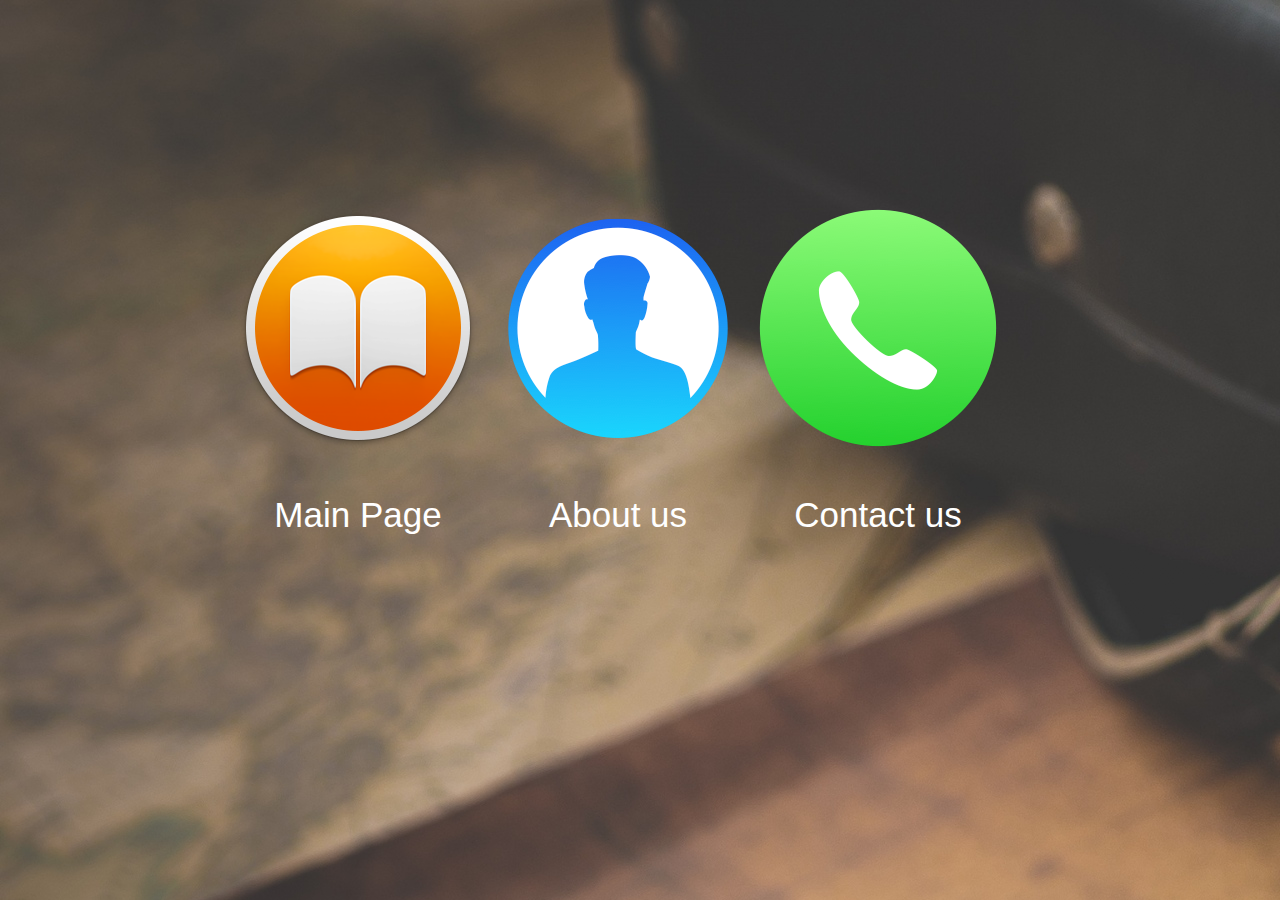
<file: index.html>
<!DOCTYPE html>
<html>
<head>
<title>Technology news</title>
<link rel="stylesheet" type="text/css" href="styles.css">
</head>
<body>

<div id="ul-box">
<div class="swidth">
<ul>
  <li><a href="main-page.html"><img src="DatasetBooks.ico" href="main-page.html"><br><p>Main Page</p></a></li>
  <li><a href=""><img src="DatasetContacts.ico"><br><p>About us</p></a></li>
  <li><a href="contact.html"><img src="DatasetPhone.ico"><br><p>Contact us</p></a></li>
</ul>
</div>
</div>
</body>
</html>
</file>
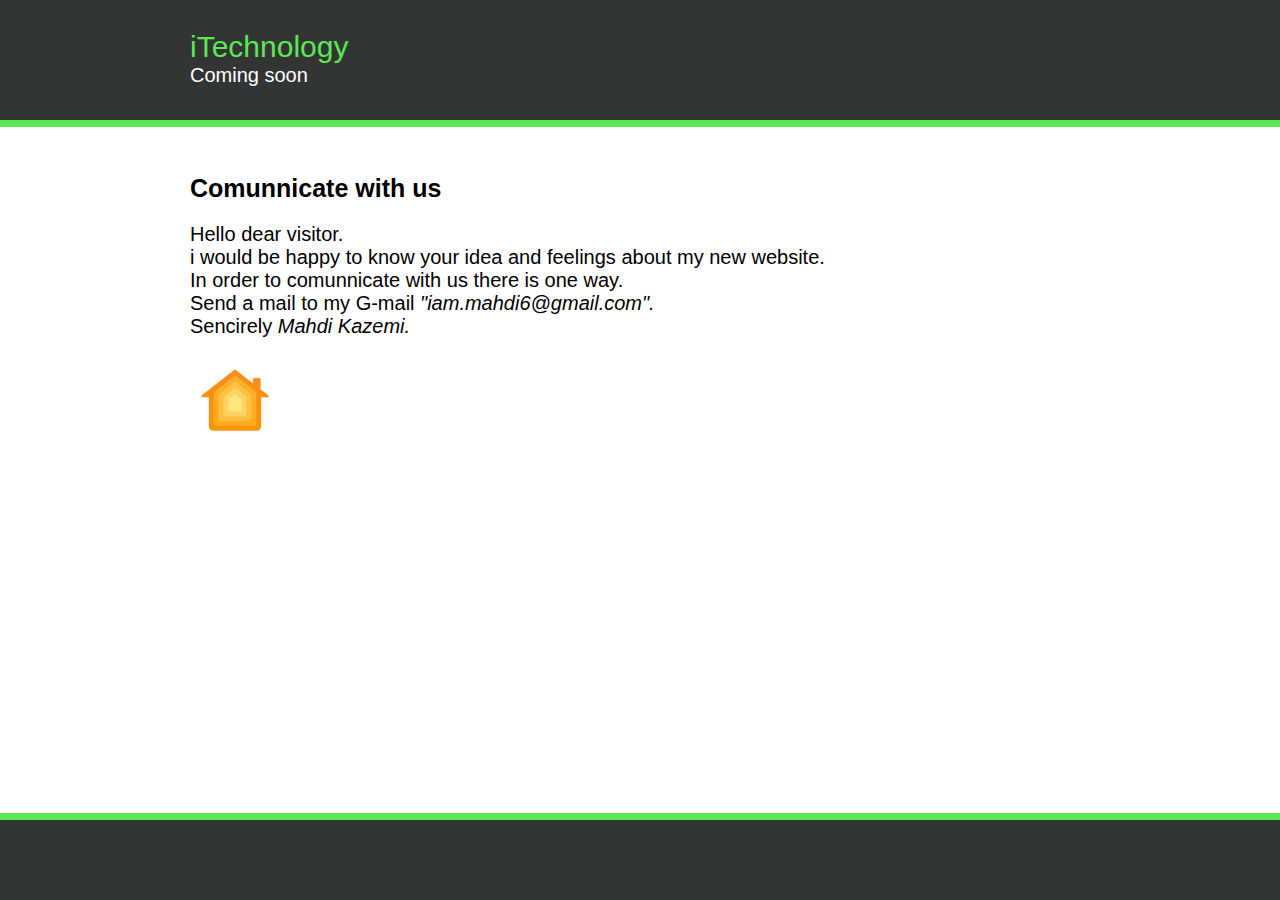
<file: contact.html>
<!DOCTYPE html>
<html>
<head>
<title>Technology news</title>
<link rel="stylesheet" type="text/css" href="style-contact.css">
</head>
<body>
<div id="c_header">
<div class="c_width">
<a href="index.html">iTechnology</a>
<span>Coming soon</span>
</div>
</div>
</ul>
</div>
</div>
<div id="c_contents">
<div class="c_width">
<h1>Comunnicate with us</h1>
<p>
  Hello dear visitor.</br>
  i would be happy to know your idea and feelings about my new website.<br>
  In order to comunnicate with us there is one way.<br>
  Send a mail to my G-mail <em>"iam.mahdi6@gmail.com".</em><br>
  Sencirely <em>Mahdi Kazemi.</em>
</p>
<a href="index.html"><img class="back" src="SidebarHomeKitIcon.ico"></a>
</div>
</div>
<div id="c_footer">
<div class="cc_width">
</div>
</div>
</body>
</html>
</file>
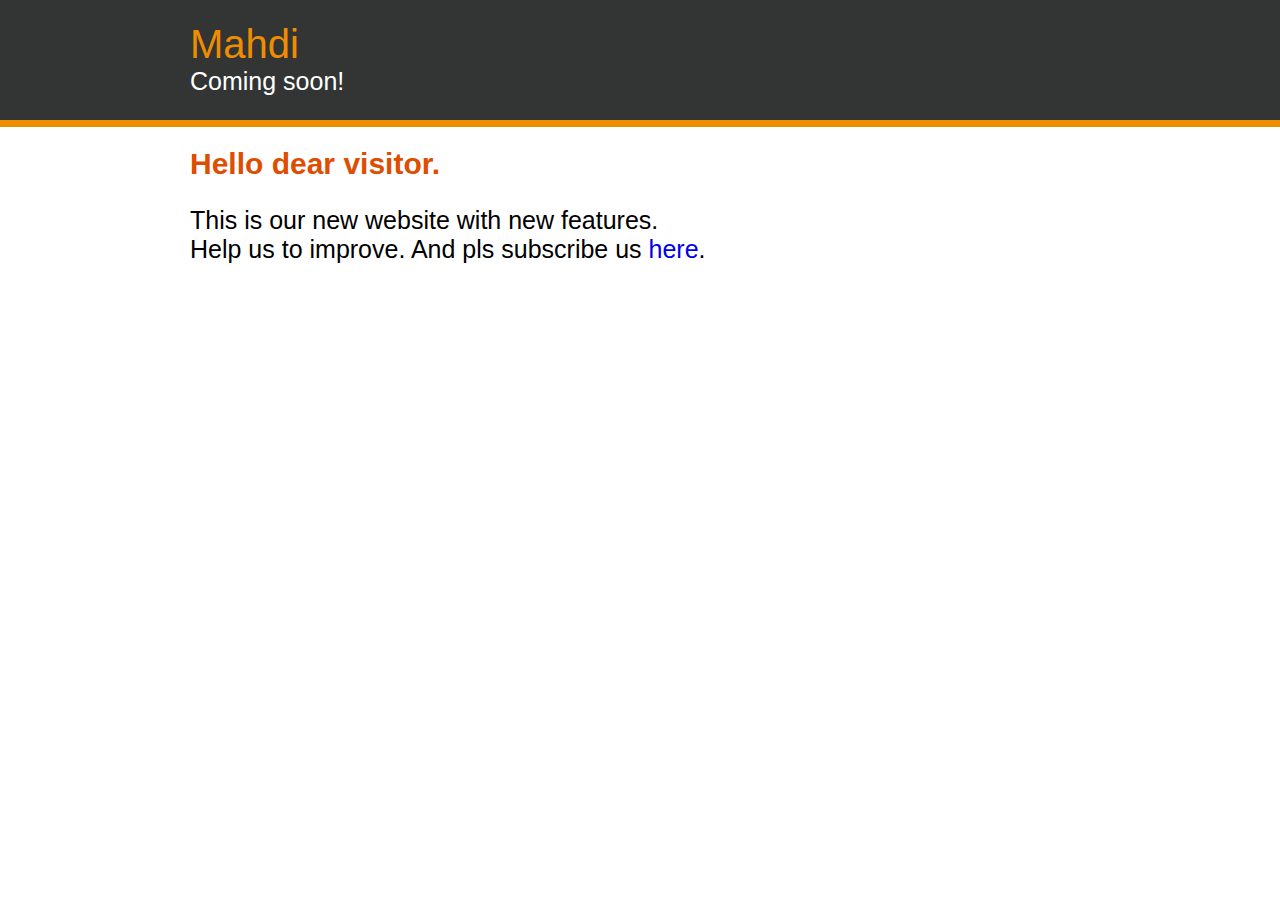
<file: main-page.html>
<!DOCTYPE html>
<html>
<head>
<meta charset="utf-8">
<meta http-equiv="X-UA-Compatible" content="IE=edge">
<meta name="viewport" content="width=device-width,initial-scale=1">
<title>iTechnology</title>
<link rel="stylesheet" type="text/css" href="style-mp.css">
</head>
<body>
<header>
<div id="headermp">
<div class="mpwidth">
<a href="index.html">Mahdi</a>
<span>Coming soon!</span>
</div>
</div>
</header>
<section id="main-content">
<div id="mcontent">
<div class="mpcontent">
  <h1>Hello dear visitor.</h1>
  <p>
    This is our new website with new features.<br/>
    Help us to improve.
    And pls subscribe us <a href="contact.html">here</a>.
</p>
</div>
</div>
</section>
</body>
<html>
</file>
<file: styles.css>
body{
  margin:0;
  background: url(zenit_retro_camera_photos_map_107245_3840x2160.jpg);
}
a{
  text-decoration: none;
}
.swidth{
  width: 900px;
  margin: 0 auto;
  margin-top: 200px;
}
#ul-box ul li{
  display: inline-block;
}
#ul-box ul li p {
  text-align: center;
  font-size: 35px;
  font-family:sans-serif;
  color: white;
}
</file>
<file: style-contact.css>
body{
  margin:0;
}
a{
  text-decoration: none;
}
#c_header{
  height:120px;
  background-color:#323534;
  border-bottom:7px solid #5CE755;
  font-family: arial;
}
.c_width{
  width:900px;
  margin: 0 auto;
  padding-top: 30px;
}
#c_header .c_width a{
  display: block;
  font-size: 30px;
  color: #5CE755;
}
#c_header .c_width span{
  font-size: 20px;
  color: white;
}
#c_contents .c_width p{
  font-size: 20px;
  font-family: arial;
}
#c_contents .c_width h1{
  font-size: 25px;
  font-family: arial;
}
#c_contents .c_width .back{
  width: 90px;
  height: 90px;
}
#c_footer{
  background-color:#323534;
  border-top:7px solid #5CE755;
  font-family: arial;
  bottom: 0px;
 position: fixed;
}
.cc_width{
  width: 2000px;
  margin: 0 auto;
  height: 80px;
}
</file>
<file: style-mp.css>
body{
  margin: 0;
}
a {
  text-decoration: none;
}
header{
  height: 120px;
  background-color:#323534;
  border-bottom:7px solid #EF8D00;
  font-family: arial;
}
.mpwidth{
  width: 900px;
  margin: 0 auto;
}
#headermp .mpwidth a{
  color: #EF8D00;
  font-size: 40px;
  text-align: left;
  display: block;
  padding-top: 22px;
}
#headermp .mpwidth span{
font-size: 25px;
color: white
}
.mpcontent{
  width: 900px;
  margin: 0 auto;
}
#mcontent .mpcontent h1{
  font-size: 30px;
  color: #DE4D00;
  font-family: arial;
}
#mcontent .mpcontent p{
  font-size: 25px;
  color: black;
  font-family: arial;
}
</file>
